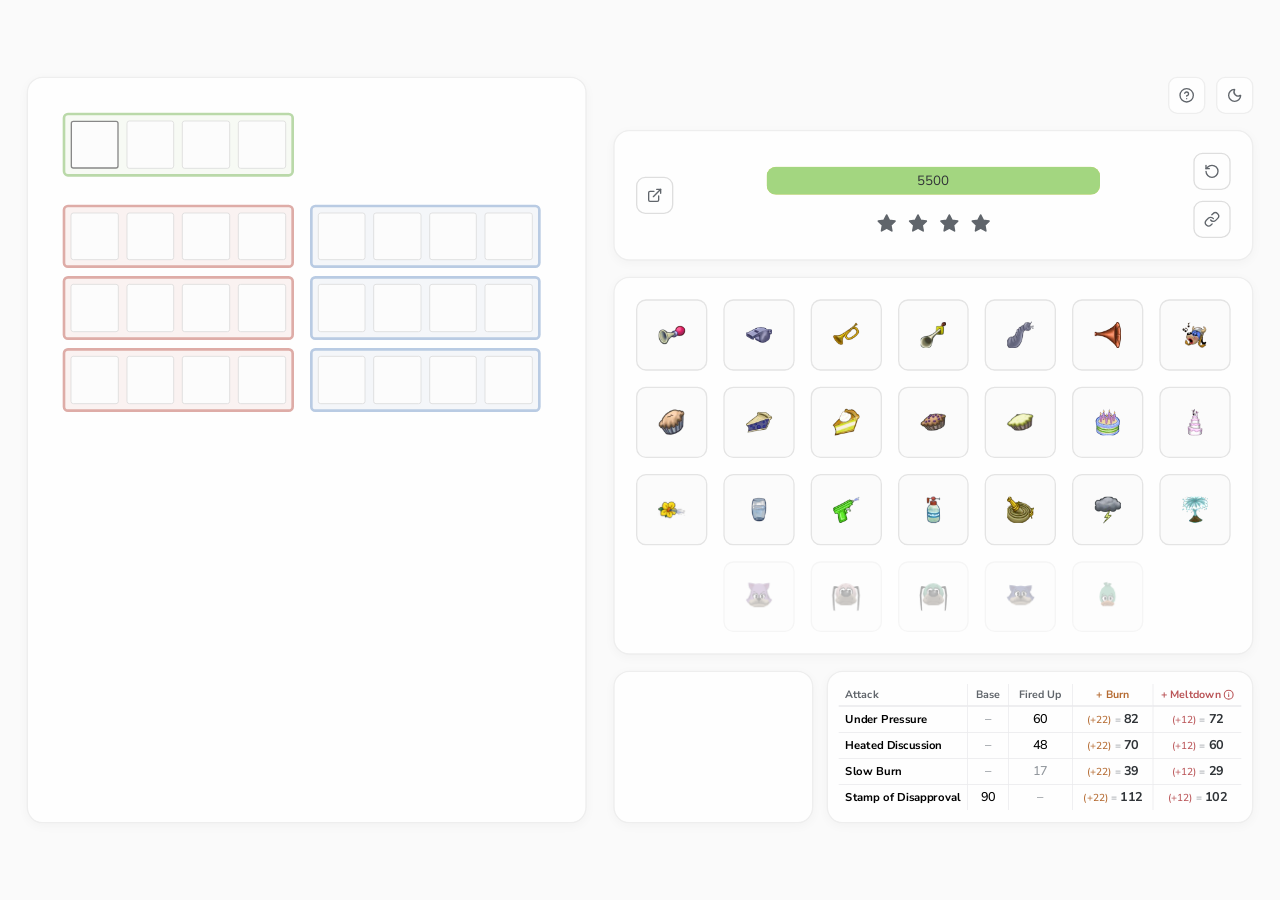
<file: boiler-calculator/index.html>
<!doctype html>

<html lang="en">
  <head>
    <meta charset="UTF-8" />
    <meta name="viewport" content="width=device-width, initial-scale=1.0" />
    <meta name="robots" content="noindex" />

    <title>Boiler Calculator</title>

    <script type="module" crossorigin src="../assets/boilerCalculator-DoYhAORJ.js"></script>
    <link rel="stylesheet" crossorigin href="../assets/boilerCalculator-C_OBM7OQ.css">
  </head>

  <body>
    <div class="app-viewport">
      <div class="app-scaler">
        <main class="app">
          <div class="app-content">
            <!-- Steps -->
            <section class="steps-column">
              <div class="steps-column-content">
                <div class="steps-column-steps">
                  <!-- Generated steps groups -->
                </div>
              </div>
            </section>

            <!-- Calculator -->
            <div class="calculator-column">
              <!-- App tools -->
              <div class="app-tools">
                <button class="ui-icon-button app-tool" data-action="help">
                  <svg xmlns="http://www.w3.org/2000/svg" viewBox="0 0 24 24" class="ui-icon">
                    <circle cx="12" cy="12" r="10" />
                    <path d="M9.09 9a3 3 0 0 1 5.83 1c0 2-3 3-3 3" />
                    <path d="M12 17h.01" />
                  </svg>
                </button>

                <button class="ui-icon-button app-tool" data-action="toggle-theme">
                  <svg
                    xmlns="http://www.w3.org/2000/svg"
                    viewBox="0 0 24 24"
                    class="ui-icon ui-icon-moon"
                  >
                    <path
                      d="M20.985 12.486a9 9 0 1 1-9.473-9.472
                      c.405-.022.617.46.402.803a6 6 0 0 0 8.268 8.268
                      c.344-.215.825-.004.803.401"
                    />
                  </svg>
                  <svg
                    xmlns="http://www.w3.org/2000/svg"
                    viewBox="0 0 24 24"
                    class="ui-icon ui-icon-sun"
                  >
                    <circle cx="12" cy="12" r="4" />
                    <path d="M12 2v2" />
                    <path d="M12 20v2" />
                    <path d="m4.93 4.93 1.41 1.41" />
                    <path d="m17.66 17.66 1.41 1.41" />
                    <path d="M2 12h2" />
                    <path d="M20 12h2" />
                    <path d="m6.34 17.66-1.41 1.41" />
                    <path d="m19.07 4.93-1.41 1.41" />
                  </svg>
                </button>
              </div>

              <!-- Boiler panel -->
              <section class="boiler-panel">
                <div class="boiler-panel-content">
                  <div class="boiler-panel-actions boiler-panel-actions-left">
                    <button class="ui-icon-button boiler-action" data-action="pop-out-health-bar">
                      <svg xmlns="http://www.w3.org/2000/svg" viewBox="0 0 24 24" class="ui-icon">
                        <path d="M15 3h6v6" />
                        <path d="M10 14 21 3" />
                        <path d="M18 13v6a2 2 0 0 1-2 2H5a2 2 0 0 1-2-2V8a2 2 0 0 1 2-2h6" />
                      </svg>
                    </button>
                  </div>

                  <div class="boiler-panel-status">
                    <!-- Boiler health bar -->
                    <div class="boiler-health-bar">
                      <div class="boiler-health-layer background"></div>
                      <div class="boiler-health-layer active"></div>
                      <span class="boiler-health-number"></span>
                    </div>

                    <!-- Boiler stars -->
                    <div class="star-selector">
                      <!-- Generated stars -->
                    </div>
                  </div>

                  <div class="boiler-panel-actions boiler-panel-actions-right">
                    <button class="ui-icon-button boiler-action reset-button" data-action="reset">
                      <svg xmlns="http://www.w3.org/2000/svg" viewBox="0 0 24 24" class="ui-icon">
                        <path d="M3 12a9 9 0 1 0 9-9 9.75 9.75 0 0 0-6.74 2.74L3 8" />
                        <path d="M3 3v5h5" />
                      </svg>
                      <svg class="reset-progress">
                        <path class="reset-progress-stroke" pathLength="100" />
                      </svg>
                    </button>

                    <button class="ui-icon-button boiler-action" data-action="copy-url">
                      <svg xmlns="http://www.w3.org/2000/svg" viewBox="0 0 24 24" class="ui-icon">
                        <path d="M10 13a5 5 0 0 0 7.54.54l3-3a5 5 0 0 0-7.07-7.07l-1.72 1.71" />
                        <path d="M14 11a5 5 0 0 0-7.54-.54l-3 3a5 5 0 0 0 7.07 7.07l1.71-1.71" />
                      </svg>
                    </button>
                  </div>
                </div>
              </section>

              <!-- Attack grid -->
              <section class="attack-grid">
                <div class="attack-grid-content">
                  <div class="attack-grid-rows"></div>
                </div>
              </section>

              <div class="calculator-utilities">
                <section class="utility-panel">
                  <div class="utility-panel-content"></div>
                </section>

                <!-- Boiler attack damages -->
                <section class="utility-panel boiler-attack-damages">
                  <div class="utility-panel-content boiler-attack-damages-content">
                    <table class="boiler-attack-damages-table">
                      <thead>
                        <tr>
                          <th scope="col" class="attack-column">Attack</th>
                          <th scope="col" class="base-column">Base</th>
                          <th scope="col" class="fired-up-column">Fired Up</th>
                          <th scope="col" class="burn-column">+ Burn</th>
                          <th scope="col" class="meltdown-column meltdown-header" hidden>
                            <span class="meltdown-header-content">
                              <span>+ Meltdown</span>
                              <svg
                                xmlns="http://www.w3.org/2000/svg"
                                viewBox="0 0 24 24"
                                class="meltdown-info-icon"
                              >
                                <circle cx="12" cy="12" r="10" />
                                <path d="M12 16v-4" />
                                <path d="M12 8h.01" />
                              </svg>
                            </span>
                          </th>
                        </tr>
                      </thead>

                      <tbody class="boiler-attack-damages-rows"></tbody>
                    </table>

                    <template id="boiler-attack-damage-row">
                      <tr class="boiler-attack-damage-row">
                        <th scope="row" class="attack-column attack-name"></th>
                        <td class="base-column base-damage"></td>
                        <td class="fired-up-column fired-up-damage"></td>
                        <td class="burn-column burn-damage"></td>
                        <td class="meltdown-column meltdown-damage" hidden></td>
                      </tr>
                    </template>
                  </div>
                </section>
              </div>
            </div>
          </div>
        </main>
      </div>
    </div>
  </body>
</html>
</file>
<file: assets/boilerCalculator-C_OBM7OQ.css>
@font-face{font-display:swap;font-family:Inter;font-style:normal;font-weight:100;src:url(./inter-v20-latin-100-Cg8nSI4P.woff2)format("woff2")}@font-face{font-display:swap;font-family:Inter;font-style:normal;font-weight:200;src:url(./inter-v20-latin-200-CGIQ4gbF.woff2)format("woff2")}@font-face{font-display:swap;font-family:Inter;font-style:normal;font-weight:300;src:url(./inter-v20-latin-300-BVlfKGgI.woff2)format("woff2")}@font-face{font-display:swap;font-family:Inter;font-style:normal;font-weight:400;src:url(./inter-v20-latin-regular-C38fXH4l.woff2)format("woff2")}@font-face{font-display:swap;font-family:Inter;font-style:normal;font-weight:500;src:url(./inter-v20-latin-500-Cerq10X2.woff2)format("woff2")}@font-face{font-display:swap;font-family:Inter;font-style:normal;font-weight:600;src:url(./inter-v20-latin-600-LgqL8muc.woff2)format("woff2")}@font-face{font-display:swap;font-family:Inter;font-style:normal;font-weight:700;src:url(./inter-v20-latin-700-Yt3aPRUw.woff2)format("woff2")}@font-face{font-display:swap;font-family:Inter;font-style:normal;font-weight:800;src:url(./inter-v20-latin-800-BYj_oED-.woff2)format("woff2")}@font-face{font-display:swap;font-family:Inter;font-style:normal;font-weight:900;src:url(./inter-v20-latin-900-D4nM5aha.woff2)format("woff2")}@font-face{font-display:swap;font-family:Nunito Sans;font-style:normal;font-weight:200;src:url(./nunito-sans-v19-latin-200-Cmv-GqOZ.woff2)format("woff2")}@font-face{font-display:swap;font-family:Nunito Sans;font-style:normal;font-weight:300;src:url(./nunito-sans-v19-latin-300-CsNJZAKg.woff2)format("woff2")}@font-face{font-display:swap;font-family:Nunito Sans;font-style:normal;font-weight:400;src:url(./nunito-sans-v19-latin-regular-AkRraKH2.woff2)format("woff2")}@font-face{font-display:swap;font-family:Nunito Sans;font-style:normal;font-weight:500;src:url(./nunito-sans-v19-latin-500-DlmaWqTx.woff2)format("woff2")}@font-face{font-display:swap;font-family:Nunito Sans;font-style:normal;font-weight:600;src:url(./nunito-sans-v19-latin-600-BtVRvDNj.woff2)format("woff2")}@font-face{font-display:swap;font-family:Nunito Sans;font-style:normal;font-weight:700;src:url(./nunito-sans-v19-latin-700-CICRJDmU.woff2)format("woff2")}@font-face{font-display:swap;font-family:Nunito Sans;font-style:normal;font-weight:800;src:url(./nunito-sans-v19-latin-800-MgCk9Q3Y.woff2)format("woff2")}@font-face{font-display:swap;font-family:Nunito Sans;font-style:normal;font-weight:900;src:url(./nunito-sans-v19-latin-900-BhewUpNa.woff2)format("woff2")}:root{--lightningcss-light:initial;--lightningcss-dark: ;color-scheme:light;--color-page:#fafafa;--color-text:#000;--color-section-background:#fefefe;--color-section-border:#eee;--shadow-section:0 4px 16px #00000009;--color-organic-bonus-indicator:var(--organic-border)}:root[data-theme=dark]{--lightningcss-light: ;--lightningcss-dark:initial;color-scheme:dark;--color-page:#111418;--color-text:#e8edf2;--color-section-background:#1a1f25;--color-section-border:#303740;--shadow-section:0 6px 24px #00000047;scrollbar-color:#46515d var(--color-section-background)}*,:before,:after{box-sizing:border-box}:root.theme-changing,:root.theme-changing *,:root.theme-changing :before,:root.theme-changing :after{transition:none!important}html,body{width:100%;height:100%;margin:0}body{color:var(--color-text);background-color:var(--color-page);font-family:Nunito Sans,system-ui,sans-serif;overflow:hidden}.app-viewport{place-items:center;display:grid;position:fixed;inset:0;overflow:hidden}.app-scaler{width:var(--scaled-app-width);height:var(--scaled-app-height)}.app{background-color:var(--color-page);width:1920px;height:1200px;transform:scale(var(--app-scale));transform-origin:0 0}.app-content{grid-template-columns:840px 1fr;gap:40px;width:100%;height:100%;padding:40px;display:grid}button,input,select,textarea{font:inherit}:root{--organic-border:#bad9a9;--organic-background:#f7faf4;--neutral-border:#cfcfcf;--neutral-background:#f8f8f8;--fired-up-border:#deaca7;--fired-up-background:#faf2f1;--meltdown-border:#b27473;--meltdown-background:#ecdedd;--defense-border:#b9cbe3;--defense-background:#f4f6f9;--color-step-slot-border:#d5d5d5;--color-step-slot-background:#fcfcfc;--border-color-step-slot-active:#888}:root[data-theme=dark]{--organic-border:#4f7553;--organic-background:#1c2b20;--neutral-border:#4b545e;--neutral-background:#242a30;--fired-up-border:#85524d;--fired-up-background:#302220;--meltdown-border:#a25b59;--meltdown-background:#3a2424;--defense-border:#486684;--defense-background:#1e2b38;--color-step-slot-border:#48525d;--color-step-slot-background:#171c21;--border-color-step-slot-active:#d1d8e0}.steps-column{background-color:var(--color-section-background);border:2px solid var(--color-section-border);box-shadow:var(--shadow-section);border-radius:24px;overflow:hidden}.steps-column-content{width:100%;height:100%;padding:32px;display:flex}.steps-column-steps{scrollbar-gutter:stable;flex-direction:column;flex:1;gap:42px;padding:20px;display:flex;overflow:hidden auto}.steps-column-steps .steps-group{grid-template-columns:repeat(2,1fr);grid-template-rows:repeat(var(--steps-group-row-count), auto);grid-auto-flow:column;gap:12px 24px;display:grid}.steps-column-steps .step{border:4px solid;border-radius:8px;align-items:center;gap:12px;padding:8px;display:flex}.step[data-step-type=organic-selections]{background-color:var(--organic-background);border-color:var(--organic-border)}.step[data-step-type=boiler-round][data-boiler-phase=neutral]{background-color:var(--neutral-background);border-color:var(--neutral-border)}.step[data-step-type=boiler-round][data-boiler-phase=fired-up]{background-color:var(--fired-up-background);border-color:var(--fired-up-border)}.step[data-step-type=boiler-round][data-boiler-phase=defense]{background-color:var(--defense-background);border-color:var(--defense-border)}.step[data-step-type=boiler-round][data-boiler-phase=meltdown]{background-color:var(--meltdown-background);border-color:var(--meltdown-border)}.attack-choice-box{--slot-border-width:1px;--slot-border-compensation:calc(2px - var(--slot-border-width));box-sizing:border-box;aspect-ratio:1;padding:var(--slot-border-compensation);background-color:var(--color-step-slot-background);border:var(--slot-border-width) solid var(--color-step-slot-border);border-radius:4px;flex:1;justify-content:center;align-items:center;display:flex;position:relative}.attack-choice-box.active{--slot-border-width:2px;border-color:var(--border-color-step-slot-active)}.attack-choice-box>img{width:50%;height:auto}.attack-choice-box .organic-indicator{aspect-ratio:1;background-color:var(--color-organic-bonus-indicator);border-radius:50%;width:10px;display:none;position:absolute;top:5px;right:5px}.attack-choice-box .organic-indicator.active{display:block}:root{--color-ui-icon:#60656b;--color-ui-icon-hover:#303438;--border-width-ui-icon:2px;--border-radius-ui-icon:14px;--background-color-app-tool-hover:#fbfbfb;--border-color-app-tool-hover:#ddd}:root[data-theme=dark]{--color-ui-icon:#aeb7c2;--color-ui-icon-hover:#f3f6f9;--background-color-app-tool-hover:#22282f;--border-color-app-tool-hover:#48535f}.calculator-column{grid-template-rows:max-content max-content max-content minmax(0,1fr);gap:24px;min-height:0;display:grid}.ui-icon-button{border-width:var(--border-width-ui-icon);border-radius:var(--border-radius-ui-icon);width:56px;height:56px;color:var(--color-ui-icon);cursor:pointer;-webkit-user-select:none;user-select:none;border-style:solid;place-items:center;padding:0;transition:color .14s,background-color .14s,border-color .14s;display:grid}.ui-icon-button:hover{color:var(--color-ui-icon-hover)}.app-tools{justify-self:end;align-items:center;gap:16px;display:flex}.app-tool{background-color:var(--color-section-background);border-color:var(--color-section-border);border-radius:14px}.app-tool:hover{background-color:var(--background-color-app-tool-hover);border-color:var(--border-color-app-tool-hover)}.ui-icon{fill:none;stroke:currentColor;stroke-width:2px;stroke-linecap:round;stroke-linejoin:round;width:24px;height:24px;display:block}.ui-icon-sun{display:none}.ui-icon-moon{display:block}:root[data-theme=dark] .ui-icon-moon{display:none}:root[data-theme=dark] .ui-icon-sun{display:block}:root{--border-color-boiler-action:#dedede;--background-color-boiler-action-hover:#f8f8f8;--border-color-boiler-action-hover:#cfcfcf;--color-reset-progress:#d46f6f;--color-health-gray:#d8d8db;--color-health-red:#d46f6f;--color-health-orange:#e9a863;--color-health-yellow:#e9d66a;--color-health-green:#a3d680;--color-health-border:#c9c9c9;--color-star-included:#60656b;--color-star-discluded:#c9ccd0}:root[data-theme=dark]{--border-color-boiler-action:#39434e;--background-color-boiler-action-hover:#232a31;--border-color-boiler-action-hover:#4d5965;--color-reset-progress:#e07b7b;--color-star-included:#c4ccd6;--color-star-discluded:#59636e}.boiler-panel{background-color:var(--color-section-background);border:2px solid var(--color-section-border);box-shadow:var(--shadow-section);border-radius:24px}.boiler-panel-content{grid-template-columns:1fr auto 1fr;align-items:center;width:100%;padding:32px;display:grid}.boiler-panel-actions-left{place-self:center start;align-items:center;display:flex}.boiler-panel-actions-right{flex-direction:column;place-self:center end;align-items:center;gap:16px;display:flex}.boiler-action{border-color:var(--border-color-boiler-action);background:0 0}.boiler-action:hover{background-color:var(--background-color-boiler-action-hover);border-color:var(--border-color-boiler-action-hover)}.reset-button{--reset-progress:0;position:relative}.reset-progress{inset:calc(-1 * var(--border-width-ui-icon));width:calc(100% + 2 * var(--border-width-ui-icon));height:calc(100% + 2 * var(--border-width-ui-icon));pointer-events:none;opacity:1;transition:opacity var(--reset-progress-clear-duration) ease;position:absolute;overflow:visible}.reset-progress.is-clearing{opacity:0}.reset-progress-stroke{fill:none;stroke:var(--color-reset-progress);stroke-width:var(--border-width-ui-icon);stroke-linecap:butt;stroke-linejoin:round;stroke-dasharray:var(--reset-progress) 100;transition:stroke-dasharray var(--reset-progress-transition-duration) linear}.reset-progress.is-resetting .reset-progress-stroke{transition:none}.boiler-panel-status{flex-direction:column;justify-self:stretch;align-items:center;gap:24px;padding-top:18px;display:flex}.boiler-health-bar{aspect-ratio:12;border-radius:14px;place-items:center;width:500px;display:grid;position:relative;overflow:hidden}.boiler-health-bar:after{content:"";border-radius:inherit;pointer-events:none;z-index:2;position:absolute;inset:0}.boiler-health-layer.background{position:absolute;inset:0}.boiler-health-layer.active{width:var(--fill-percentage);position:absolute;top:0;bottom:0;left:0}.boiler-health-layer[data-color=green]{background-color:var(--color-health-green)}.boiler-health-layer[data-color=yellow]{background-color:var(--color-health-yellow)}.boiler-health-layer[data-color=orange]{background-color:var(--color-health-orange)}.boiler-health-layer[data-color=red]{background-color:var(--color-health-red)}.boiler-health-layer[data-color=gray]{background-color:var(--color-health-gray)}.boiler-health-number{z-index:1;color:#303236;font-variant-numeric:tabular-nums;font-size:20px;position:relative}.star-selector{justify-content:center;align-items:center;display:flex}.boiler-star-button{appearance:none;cursor:pointer;color:var(--color-star-discluded);background:0 0;border:none;justify-content:center;align-items:center;padding:4px 9px;transition:color .12s;display:flex}.boiler-star-button+.boiler-star-button{margin-inline-start:-1px}.boiler-star-button.included,.boiler-star-button.is-previewed{color:var(--color-star-included)}.boiler-star-button.is-not-previewed{color:var(--color-star-discluded)}.boiler-star-icon{fill:none;stroke:currentColor;stroke-width:2px;stroke-linecap:round;stroke-linejoin:round;width:30px;height:30px;transition:filter .12s,opacity .12s,transform .12s;display:block}.boiler-star-button.included .boiler-star-icon{fill:var(--color-star-included)}.boiler-star-button.is-previewed .boiler-star-icon{fill:var(--color-star-included);opacity:.8;filter:brightness(1.12)}.boiler-star-button.is-not-previewed .boiler-star-icon{fill:none}.boiler-star-button.is-hovered .boiler-star-icon{transform:scale(1.08)}:root{--background-color-attack-item:#fbfbfb;--border-color-attack-item:#e4e4e4;--background-color-attack-item-hover:#fefefe;--border-color-attack-item-hover:#c5c5c5}:root[data-theme=dark]{--background-color-attack-item:#20262d;--border-color-attack-item:#343d47;--background-color-attack-item-hover:#272e36;--border-color-attack-item-hover:#56616d;--shadow-attack-item-hover:0 6px 18px #0000004d}.attack-grid{background-color:var(--color-section-background);border:2px solid var(--color-section-border);box-shadow:var(--shadow-section);border-radius:24px}.attack-grid-content{width:100%;height:100%;padding:32px}.attack-grid-rows{--max-attacks-per-row:7;--attack-gap:24px;flex-direction:column;gap:24px;display:flex}.attack-grid-row{justify-content:center;gap:var(--attack-gap);display:flex}.attack-item{flex:0 0 calc((100% - (var(--max-attacks-per-row) - 1) * var(--attack-gap)) / var(--max-attacks-per-row));aspect-ratio:1;background-color:var(--background-color-attack-item);border:2px solid var(--border-color-attack-item);cursor:pointer;border-radius:15px;place-items:center;transition:background-color .14s,border-color .14s,box-shadow .14s,transform .14s;display:grid;position:relative}.attack-item:hover{background-color:var(--background-color-attack-item-hover);border-color:var(--border-color-attack-item-hover);transform:translateY(-2px);box-shadow:0 4px 14px #0000000d}.attack-item:active{box-shadow:none;transform:translateY(0)}.attack-item:disabled{cursor:not-allowed;opacity:.33;filter:grayscale(.5);box-shadow:none;transform:none}.attack-item img{object-fit:contain;-webkit-user-select:none;user-select:none;display:block}.attack-item[data-type=gag] img{width:45%;height:45%}.attack-item[data-type=sos-toon] img{width:50%;height:50%}.attack-grid .organic-indicator{aspect-ratio:1;background-color:var(--color-organic-bonus-indicator);border-radius:50%;width:12px;display:none;position:absolute;top:10px;right:10px}.attack-grid .organic-indicator.active{display:block}.attack-grid .organic-indicator.active.is-preview{opacity:.5}:root{--color-utility-divider:#e8e8ea;--color-utility-heading:#60656b;--color-utility-muted:#92979d;--color-damage-total:#303438;--color-slow-burn-damage:#b56b32;--color-meltdown-burn-damage:#ba5558}:root[data-theme=dark]{--color-utility-divider:#343c45;--color-utility-heading:#b9c1ca;--color-utility-muted:#737d88;--color-damage-total:#edf1f5;--color-slow-burn-damage:#dda064;--color-meltdown-burn-damage:#df777a}.calculator-utilities{grid-template-columns:300px 1fr;gap:20px;min-width:0;min-height:0;display:grid}.utility-panel{background-color:var(--color-section-background);border:2px solid var(--color-section-border);min-width:0;min-height:0;box-shadow:var(--shadow-section);border-radius:24px;overflow:hidden}.utility-panel-content{width:100%;min-width:0;height:100%;min-height:0;padding:24px;overflow:auto}.boiler-attack-damages-content{place-items:center;padding:16px;display:grid;overflow:hidden}.boiler-attack-damages-table{table-layout:fixed;border-collapse:separate;border-spacing:0;font-variant-numeric:tabular-nums;width:100%;max-width:100%;margin:auto}.boiler-attack-damages-table th,.boiler-attack-damages-table td{text-align:center;vertical-align:middle;white-space:nowrap;padding-block:9px;padding-inline:0;overflow:hidden}.boiler-attack-damages-table .attack-column{text-align:left;width:32%;padding-inline:10px}.boiler-attack-damages-table .base-column{width:10%}.boiler-attack-damages-table .fired-up-column{width:16%}.boiler-attack-damages-table .burn-column{width:20%}.boiler-attack-damages-table .meltdown-column{width:22%}.boiler-attack-damages-table tr>*+*{border-left:1px solid var(--color-utility-divider)}.boiler-attack-damages-table thead th{border-bottom:2px solid var(--color-utility-divider);color:var(--color-utility-heading);letter-spacing:0;padding-top:8px;padding-bottom:8px;font-size:16px;font-weight:700;line-height:1}.boiler-attack-damages-table tbody tr:not(:last-child)>*{border-bottom:1px solid var(--color-utility-divider)}.boiler-attack-damages-table tbody th,.boiler-attack-damages-table tbody td{font-size:19px;font-weight:500;line-height:1}.boiler-attack-damages-table .attack-name{text-overflow:ellipsis;font-size:17px;font-weight:700;overflow:hidden}.boiler-attack-damages-table thead .burn-column{color:var(--color-slow-burn-damage)}.boiler-attack-damages-table thead .meltdown-column{color:var(--color-meltdown-burn-damage)}.meltdown-header-content{white-space:nowrap;align-items:center;gap:4px;display:inline-flex}.boiler-attack-damages .meltdown-info-icon{fill:none;stroke:currentColor;stroke-width:2.5px;stroke-linecap:round;stroke-linejoin:round;flex:none;width:16px;height:16px}.damage-equation{white-space:nowrap;justify-content:center;align-items:center;gap:.25em;max-width:100%;line-height:1;display:inline-flex}.damage-equation-value,.damage-equation-modifier,.damage-equation-operator{line-height:1}.damage-equation-modifier{font-size:.8em;font-weight:500}.damage-equation-operator{color:var(--color-utility-muted);font-size:.8em;font-weight:500}.damage-equation-total{color:var(--color-damage-total);font-size:1em;font-weight:700}.slow-burn-damage{color:var(--color-slow-burn-damage)}.meltdown-burn-damage{color:var(--color-meltdown-burn-damage)}.is-not-applicable{color:var(--color-utility-muted);font-weight:400}.is-not-standalone{color:var(--color-utility-muted)}
</file>
